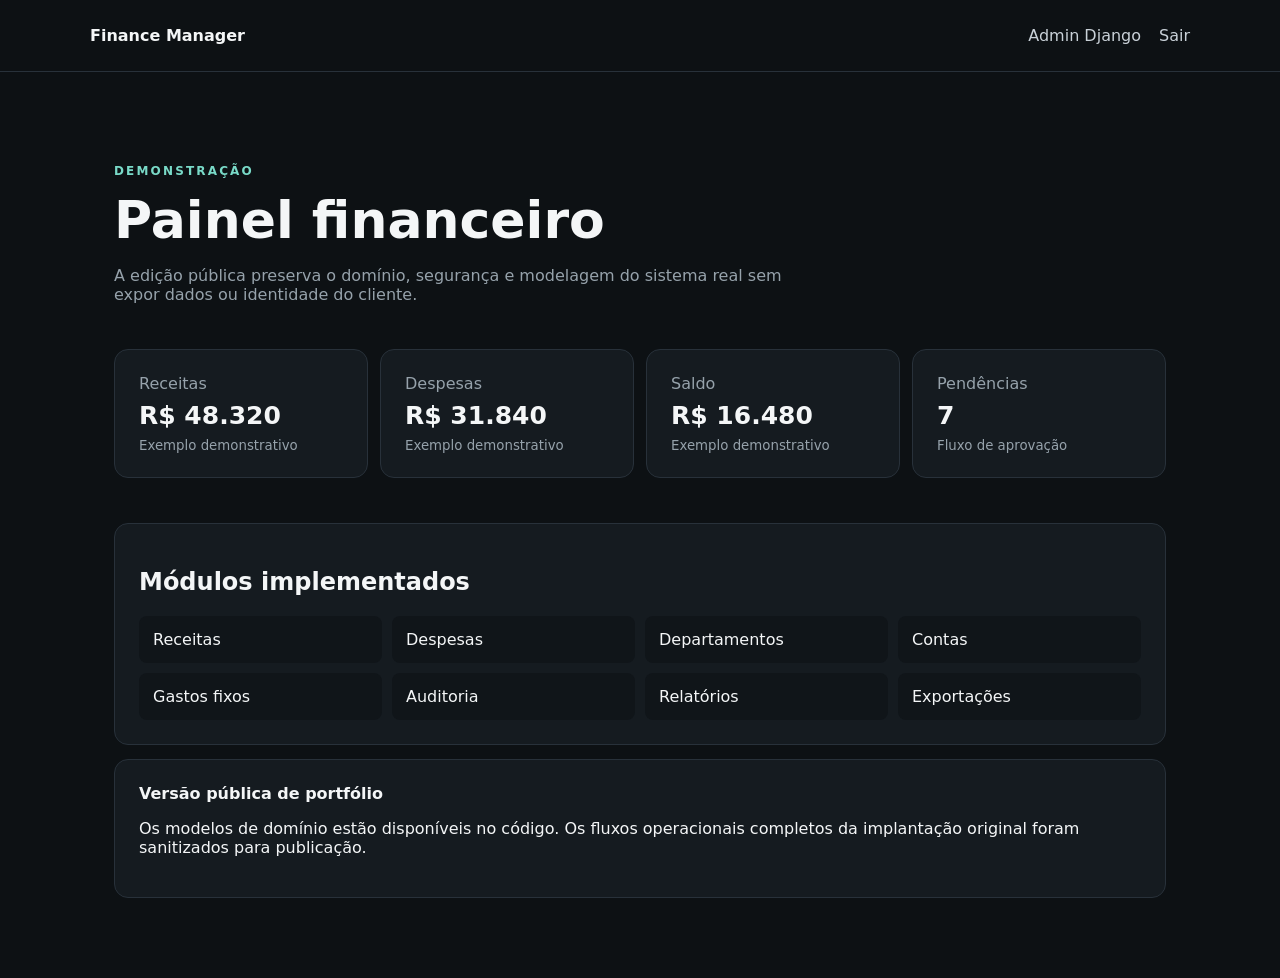
<file: templates/dashboard/index.html>
<!doctype html><html lang="pt-br"><head><meta charset="utf-8"><meta name="viewport" content="width=device-width,initial-scale=1"><title>Dashboard · Finance Manager</title><link rel="stylesheet" href="/static/css/style.css"></head><body><header class="topbar"><strong>Finance Manager</strong><nav><a href="/admin/">Admin Django</a><a href="/accounts/logout/">Sair</a></nav></header><main class="shell"><p class="eyebrow">DEMONSTRAÇÃO</p><h1>Painel financeiro</h1><p class="muted">A edição pública preserva o domínio, segurança e modelagem do sistema real sem expor dados ou identidade do cliente.</p><section class="metrics"><article><span>Receitas</span><strong>R$ 48.320</strong><small>Exemplo demonstrativo</small></article><article><span>Despesas</span><strong>R$ 31.840</strong><small>Exemplo demonstrativo</small></article><article><span>Saldo</span><strong>R$ 16.480</strong><small>Exemplo demonstrativo</small></article><article><span>Pendências</span><strong>7</strong><small>Fluxo de aprovação</small></article></section><section class="panel"><h2>Módulos implementados</h2><div class="module-grid"><span>Receitas</span><span>Despesas</span><span>Departamentos</span><span>Contas</span><span>Gastos fixos</span><span>Auditoria</span><span>Relatórios</span><span>Exportações</span></div></section><section class="notice"><strong>Versão pública de portfólio</strong><p>Os modelos de domínio estão disponíveis no código. Os fluxos operacionais completos da implantação original foram sanitizados para publicação.</p></section></main></body></html>
</file>
<file: static/css/style.css>
:root{--bg:#0d1114;--panel:#151b20;--line:#28313a;--text:#f4f6f7;--muted:#96a2ab;--accent:#79dac8}*{box-sizing:border-box}body{margin:0;background:var(--bg);color:var(--text);font-family:Inter,system-ui,sans-serif}.topbar{height:72px;display:flex;align-items:center;justify-content:space-between;padding:0 max(24px,calc((100vw - 1100px)/2));border-bottom:1px solid var(--line)}.topbar nav{display:flex;gap:18px}.topbar a{color:#c9d1d8;text-decoration:none}.shell{max-width:1100px;margin:auto;padding:80px 24px}.eyebrow{font-size:12px;letter-spacing:.18em;color:var(--accent);font-weight:800}.shell h1{font-size:52px;margin:8px 0}.muted{color:var(--muted);max-width:700px}.metrics{display:grid;grid-template-columns:repeat(4,1fr);gap:12px;margin:45px 0}.metrics article,.panel,.notice{background:var(--panel);border:1px solid var(--line);border-radius:14px;padding:24px}.metrics span,.metrics small{display:block;color:var(--muted)}.metrics strong{display:block;font-size:25px;margin:8px 0}.module-grid{display:grid;grid-template-columns:repeat(4,1fr);gap:10px}.module-grid span{padding:14px;background:#101519;border-radius:8px}.notice{margin-top:14px}.auth-page{min-height:100vh;display:grid;place-items:center}.auth-card{width:min(420px,calc(100% - 32px));background:var(--panel);border:1px solid var(--line);border-radius:18px;padding:32px}.brand-badge{width:50px;height:50px;display:grid;place-items:center;border-radius:12px;background:var(--accent);color:#0d1114;font-weight:900}.auth-card form{display:grid;gap:16px}.auth-card label{display:grid;gap:7px}.auth-card input{width:100%;padding:12px;border:1px solid var(--line);border-radius:8px;background:#0e1317;color:#fff}.auth-card button{padding:12px;border:0;border-radius:8px;background:var(--accent);font-weight:800}.error{color:#ff9b9b}@media(max-width:780px){.metrics,.module-grid{grid-template-columns:1fr 1fr}.shell h1{font-size:40px}}@media(max-width:480px){.metrics,.module-grid{grid-template-columns:1fr}}
</file>
